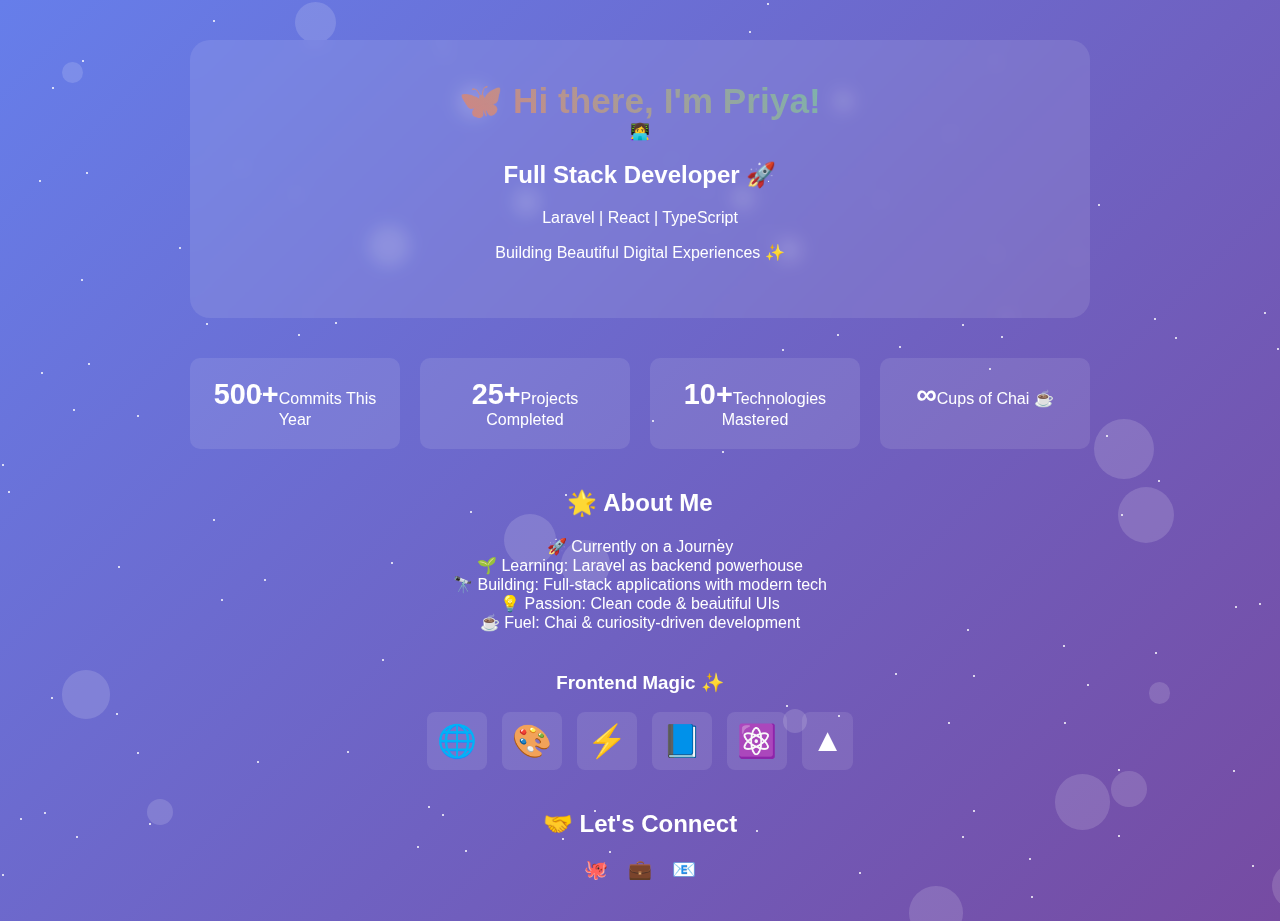
<file: index.html>
<!DOCTYPE html>
<html lang="en">
<head>
  <meta charset="UTF-8" />
  <meta name="viewport" content="width=device-width, initial-scale=1.0"/>
  <title>Priya Kumari - Full Stack Developer 🦋</title>
  <link rel="stylesheet" href="style.css" />
</head>
<body>
  <div class="stars" id="stars"></div>
  <div class="floating-elements" id="floatingElements"></div>

  <div class="container">
    <!-- HERO -->
    <div class="hero-section">
      <div class="profile-card">
        <div class="typing-effect">🦋 Hi there, I'm Priya!</div>
        <div class="profile-image">👩‍💻</div>
        <h2>Full Stack Developer 🚀</h2>
        <p>Laravel | React | TypeScript</p>
        <p>Building Beautiful Digital Experiences ✨</p>
      </div>
    </div>

    <!-- STATS -->
    <div class="stats-grid">
      <div class="stat-card"><span class="stat-number">500+</span>Commits This Year</div>
      <div class="stat-card"><span class="stat-number">25+</span>Projects Completed</div>
      <div class="stat-card"><span class="stat-number">10+</span>Technologies Mastered</div>
      <div class="stat-card"><span class="stat-number">∞</span>Cups of Chai ☕</div>
    </div>

    <!-- ABOUT -->
    <div class="about-section">
      <h2>🌟 About Me</h2>
      <p>🚀 Currently on a Journey<br>
      🌱 Learning: Laravel as backend powerhouse<br>
      🔭 Building: Full-stack applications with modern tech<br>
      💡 Passion: Clean code & beautiful UIs<br>
      ☕ Fuel: Chai & curiosity-driven development</p>
    </div>

    <!-- TECH STACK -->
    <div class="tech-stack">
      <div class="tech-category">
        <h3>Frontend Magic ✨</h3>
        <div class="tech-icons">
          <div class="tech-icon html" title="HTML5">🌐</div>
          <div class="tech-icon css" title="CSS3">🎨</div>
          <div class="tech-icon js" title="JavaScript">⚡</div>
          <div class="tech-icon ts" title="TypeScript">📘</div>
          <div class="tech-icon react" title="React">⚛️</div>
          <div class="tech-icon next" title="Next.js">▲</div>
        </div>
      </div>
    </div>

    <!-- CONTACT -->
    <div class="contact-section">
      <h2>🤝 Let's Connect</h2>
      <div class="social-links">
        <a href="https://github.com/priyakumari1209" class="social-link github">🐙</a>
        <a href="https://linkedin.com/in/priyakumari1209" class="social-link linkedin">💼</a>
        <a href="mailto:mishrapriya15987@gmail.com" class="social-link email">📧</a>
      </div>
    </div>
  </div>

  <script src="script.js"></script>
</body>
</html>
</file>
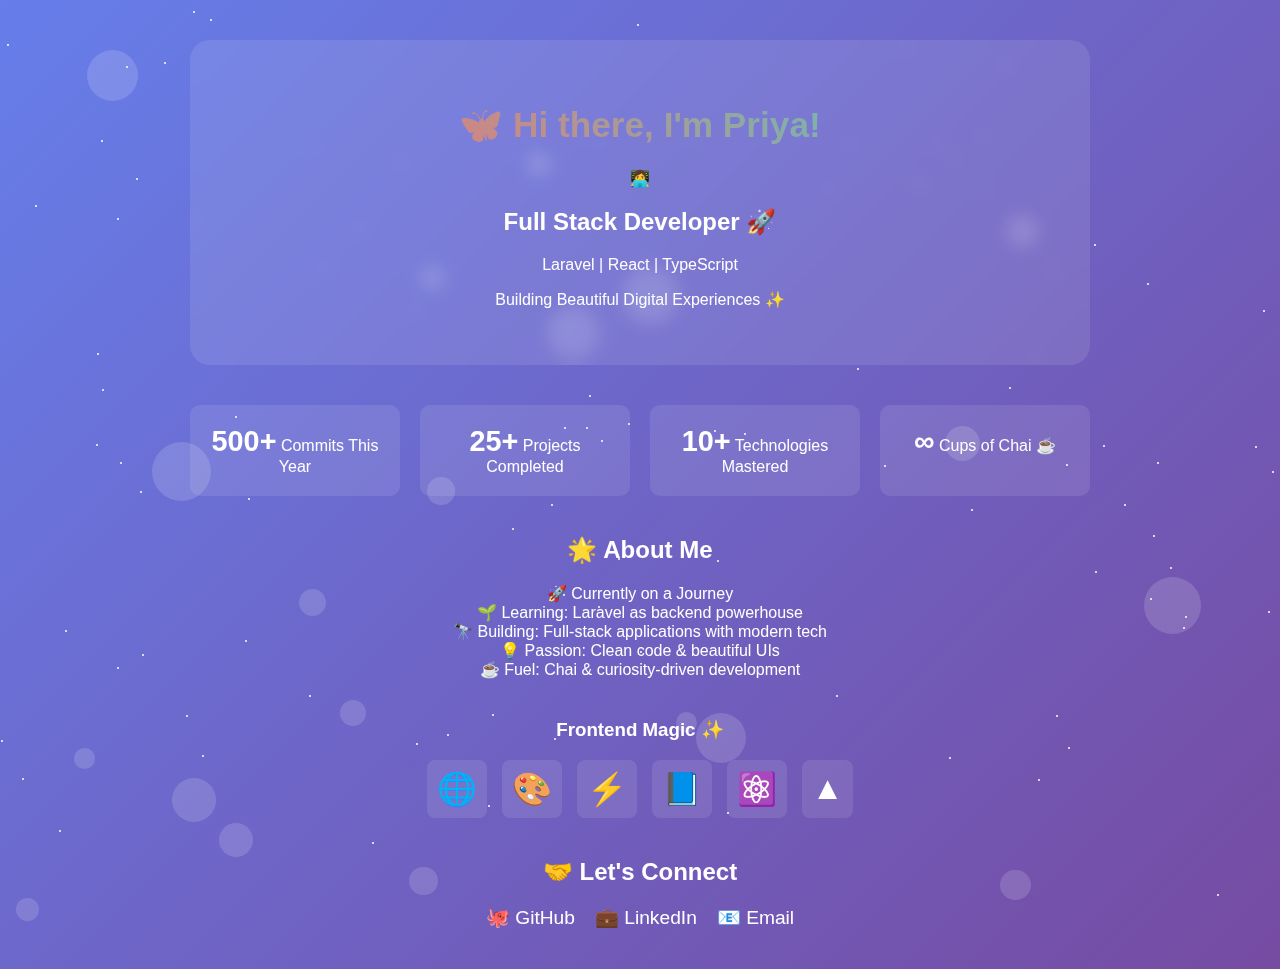
<file: readmefile/index.html>
<!DOCTYPE html>
<html lang="en">
<head>
  <meta charset="UTF-8" />
  <meta name="viewport" content="width=device-width, initial-scale=1.0"/>
  <title>Priya Kumari - Full Stack Developer 🦋</title>
  <link rel="stylesheet" href="style.css" />
</head>
<body>
  <!-- Floating Background Elements -->
  <div class="stars" id="stars"></div>
  <div class="floating-elements" id="floatingElements"></div>

  <!-- Main Content -->
  <div class="container">
    <!-- Hero Section -->
    <div class="hero-section">
      <div class="profile-card">
        <h1 class="typing-effect">🦋 Hi there, I'm Priya!</h1>
        <div class="profile-image">👩‍💻</div>
        <h2>Full Stack Developer 🚀</h2>
        <p>Laravel | React | TypeScript</p>
        <p>Building Beautiful Digital Experiences ✨</p>
      </div>
    </div>

    <!-- Stats -->
    <div class="stats-grid">
      <div class="stat-card"><span class="stat-number">500+</span> Commits This Year</div>
      <div class="stat-card"><span class="stat-number">25+</span> Projects Completed</div>
      <div class="stat-card"><span class="stat-number">10+</span> Technologies Mastered</div>
      <div class="stat-card"><span class="stat-number">∞</span> Cups of Chai ☕</div>
    </div>

    <!-- About -->
    <div class="about-section">
      <h2>🌟 About Me</h2>
      <p>
        🚀 Currently on a Journey<br/>
        🌱 Learning: Laravel as backend powerhouse<br/>
        🔭 Building: Full-stack applications with modern tech<br/>
        💡 Passion: Clean code & beautiful UIs<br/>
        ☕ Fuel: Chai & curiosity-driven development
      </p>
    </div>

    <!-- Tech Stack -->
    <div class="tech-stack">
      <h3>Frontend Magic ✨</h3>
      <div class="tech-icons">
        <div class="tech-icon" title="HTML5">🌐</div>
        <div class="tech-icon" title="CSS3">🎨</div>
        <div class="tech-icon" title="JavaScript">⚡</div>
        <div class="tech-icon" title="TypeScript">📘</div>
        <div class="tech-icon" title="React">⚛️</div>
        <div class="tech-icon" title="Next.js">▲</div>
      </div>
    </div>

    <!-- Contact -->
    <div class="contact-section">
      <h2>🤝 Let's Connect</h2>
      <div class="social-links">
        <a href="https://github.com/priyakumari1209" class="social-link">🐙 GitHub</a>
        <a href="https://linkedin.com/in/priyakumari1209" class="social-link">💼 LinkedIn</a>
        <a href="mailto:mishrapriya15987@gmail.com" class="social-link">📧 Email</a>
      </div>
    </div>
  </div>

  <script src="script.js"></script>
</body>
</html>
</file>
<file: style.css>
body {
  margin: 0;
  font-family: 'Segoe UI', Tahoma, sans-serif;
  background: linear-gradient(135deg, #667eea, #764ba2);
  color: white;
  overflow-x: hidden;
}

.stars, .floating-elements {
  position: fixed;
  top: 0; left: 0;
  width: 100%; height: 100%;
  pointer-events: none;
  z-index: -1;
}

.star {
  position: absolute;
  width: 2px;
  height: 2px;
  background: white;
  border-radius: 50%;
  animation: twinkle 2s infinite alternate;
}

@keyframes twinkle {
  0% { opacity: 0.3; }
  100% { opacity: 1; }
}

.floating-shape {
  position: absolute;
  background: rgba(255, 255, 255, 0.15);
  border-radius: 50%;
  animation: float 15s linear infinite;
}

@keyframes float {
  0% { transform: translateY(0); }
  100% { transform: translateY(-120vh); }
}

.container {
  position: relative;
  z-index: 1;
  padding: 40px;
  max-width: 900px;
  margin: 0 auto;
  text-align: center;
}

.profile-card {
  background: rgba(255, 255, 255, 0.1);
  backdrop-filter: blur(8px);
  border-radius: 20px;
  padding: 40px;
  margin-bottom: 40px;
}

.typing-effect {
  font-size: 2.2rem;
  font-weight: bold;
  background: linear-gradient(45deg, #ff6b6b, #4ecdc4);
  -webkit-background-clip: text;
  -webkit-text-fill-color: transparent;
}

.stats-grid {
  display: grid;
  grid-template-columns: repeat(auto-fit, minmax(180px, 1fr));
  gap: 20px;
  margin: 40px 0;
}

.stat-card {
  background: rgba(255, 255, 255, 0.1);
  border-radius: 10px;
  padding: 20px;
}

.stat-number {
  font-size: 1.8rem;
  font-weight: bold;
}

.tech-stack {
  margin: 40px 0;
}

.tech-icons {
  display: flex;
  flex-wrap: wrap;
  justify-content: center;
  gap: 15px;
  margin-top: 15px;
}

.tech-icon {
  font-size: 2rem;
  background: rgba(255,255,255,0.1);
  border-radius: 8px;
  padding: 10px;
}

.social-links {
  display: flex;
  justify-content: center;
  gap: 20px;
  flex-wrap: wrap;
  margin-top: 20px;
}

.social-link {
  color: white;
  text-decoration: none;
  font-size: 1.2rem;
}
</file>
<file: readmefile/style.css>
body {
  margin: 0;
  font-family: 'Segoe UI', Tahoma, sans-serif;
  background: linear-gradient(135deg, #667eea, #764ba2);
  color: white;
  overflow-x: hidden;
}

.stars, .floating-elements {
  position: fixed;
  top: 0; left: 0;
  width: 100%; height: 100%;
  pointer-events: none;
  z-index: -1;
}

.star {
  position: absolute;
  width: 2px;
  height: 2px;
  background: white;
  border-radius: 50%;
  animation: twinkle 2s infinite alternate;
}

@keyframes twinkle {
  0% { opacity: 0.3; }
  100% { opacity: 1; }
}

.floating-shape {
  position: absolute;
  background: rgba(255, 255, 255, 0.15);
  border-radius: 50%;
  animation: float 15s linear infinite;
}

@keyframes float {
  0% { transform: translateY(0); }
  100% { transform: translateY(-120vh); }
}

.container {
  position: relative;
  z-index: 1;
  padding: 40px;
  max-width: 900px;
  margin: 0 auto;
  text-align: center;
}

.profile-card {
  background: rgba(255, 255, 255, 0.1);
  backdrop-filter: blur(8px);
  border-radius: 20px;
  padding: 40px;
  margin-bottom: 40px;
}

.typing-effect {
  font-size: 2.2rem;
  font-weight: bold;
  background: linear-gradient(45deg, #ff6b6b, #4ecdc4);
  -webkit-background-clip: text;
  -webkit-text-fill-color: transparent;
}

.stats-grid {
  display: grid;
  grid-template-columns: repeat(auto-fit, minmax(180px, 1fr));
  gap: 20px;
  margin: 40px 0;
}

.stat-card {
  background: rgba(255, 255, 255, 0.1);
  border-radius: 10px;
  padding: 20px;
}

.stat-number {
  font-size: 1.8rem;
  font-weight: bold;
}

.tech-stack {
  margin: 40px 0;
}

.tech-icons {
  display: flex;
  flex-wrap: wrap;
  justify-content: center;
  gap: 15px;
  margin-top: 15px;
}

.tech-icon {
  font-size: 2rem;
  background: rgba(255,255,255,0.1);
  border-radius: 8px;
  padding: 10px;
}

.social-links {
  display: flex;
  justify-content: center;
  gap: 20px;
  flex-wrap: wrap;
  margin-top: 20px;
}

.social-link {
  color: white;
  text-decoration: none;
  font-size: 1.2rem;
}
</file>
